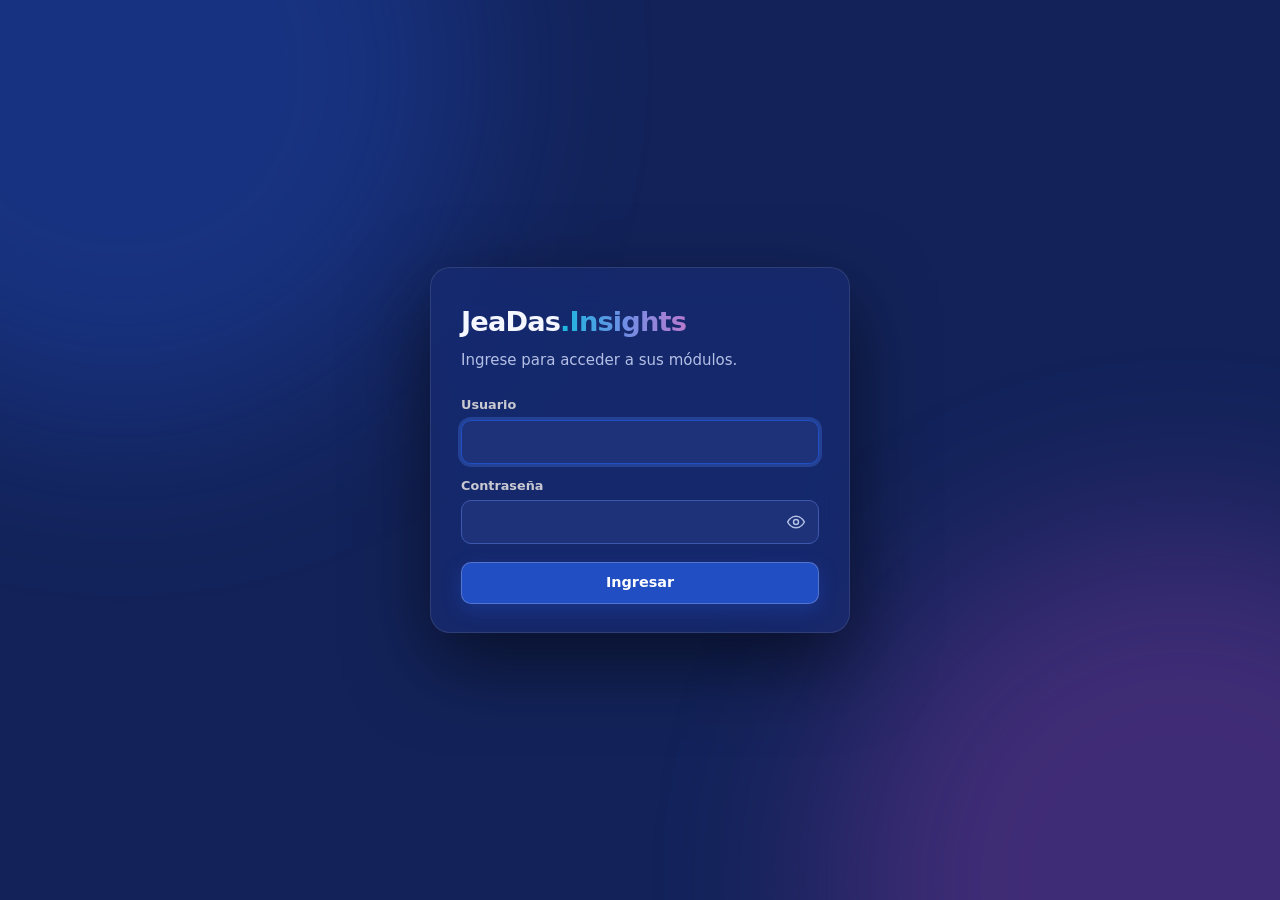
<file: index.html>
<!doctype html>
<html lang="es">

<head>

    <!-- =========================================
         JEADAS.INSIGHTS - CONFIGURACIÓN GENERAL
         ========================================= -->

    <meta charset="utf-8">

    <meta
        name="viewport"
        content="width=device-width, initial-scale=1"
    >

    <title>JeaDas.Insights</title>

    <!-- IDENTIDAD DEL NAVEGADOR -->

    <meta name="theme-color" content="#09090b">

    <meta
        name="application-name"
        content="JeaDas.Insights"
    >

    <!-- FAVICON SVG -->

    <link
        rel="icon"
        type="image/svg+xml"
        href="./favicon.svg?v=2.0.6"
    >

    <!-- ICONO ANDROID -->

    <link
        rel="icon"
        type="image/png"
        sizes="192x192"
        href="./assets/icons/icon-192.png"
    >

    <!-- APPLE / IOS -->

    <link
        rel="apple-touch-icon"
        sizes="180x180"
        href="./assets/icons/apple-touch-icon.png"
    >

    <!-- MANIFIESTO PWA -->

    <link
        rel="manifest"
        href="./manifest.webmanifest"
    >

    <!-- ESTILOS DEL ECOSISTEMA -->

    <link
        rel="stylesheet"
        href="./css/shell.css?v=2.0.0"
    >

    <!-- SPLASH RESPONSIVE -->

    <link
        rel="stylesheet"
        href="./css/splash-responsive.css?v=2.0.6"
    >

</head>

<body style="margin:0;padding:0;">

    <!-- =========================================
         SPLASH SCREEN
         ========================================= -->

    <div id="splash-screen">

        <!-- LUZ SUPERIOR -->

        <div style="
            position:absolute;
            width:clamp(180px,35vw,350px);
            height:clamp(180px,35vw,350px);
            background:#19B9DF;
            filter:blur(clamp(70px,12vw,140px));
            opacity:.12;
            top:15%;
            left:15%;
            animation:splashFloatGlow 6s ease-in-out infinite alternate;
            pointer-events:none;
        "></div>

        <!-- LUZ INFERIOR -->

        <div style="
            position:absolute;
            width:clamp(200px,40vw,400px);
            height:clamp(200px,40vw,400px);
            background:#8A3DA6;
            filter:blur(clamp(80px,14vw,160px));
            opacity:.10;
            bottom:15%;
            right:15%;
            animation:splashFloatGlow 8s ease-in-out infinite alternate-reverse;
            pointer-events:none;
        "></div>

        <!-- TARJETA CENTRAL -->

        <div id="splash-card">

            <!-- BRILLO -->

            <div style="
                position:absolute;
                top:-50%;
                left:-150%;
                width:60%;
                height:200%;
                background:linear-gradient(
                    90deg,
                    transparent,
                    rgba(25,185,223,.2),
                    rgba(138,61,166,.15),
                    transparent
                );
                transform:rotate(30deg);
                animation:splashShineHover 2.5s ease-in-out infinite;
                pointer-events:none;
            "></div>

            <!-- IDENTIDAD -->

            <div style="
                margin-bottom:5px;
                display:flex;
                flex-direction:column;
                align-items:center;
                justify-content:center;
            ">

                <!-- LOGOTIPO JDI -->

                <div class="jdi-splash-logo-container">

                    <img
                        class="jdi-splash-logo"
                        src="./favicon.svg?v=2.0.6"
                        alt="JeaDas.Insights"
                    >

                </div>

                <!-- NOMBRE DE LA PLATAFORMA -->

                <h1
                    id="splash-titulo"
                    style="
                        color:#fff;
                        font-size:3.2rem;
                        font-weight:900;
                        letter-spacing:3px;
                        margin:0;
                        padding:0;
                    "
                >
                    JeaDas<span style="
                        color:#19B9DF;
                        text-shadow:0 0 25px rgba(25,185,223,.5);
                    ">.Insights</span>
                </h1>

                <!-- MENSAJE -->

                <p
                    id="splash-mensaje"
                    style="
                        color:rgba(255,255,255,.7);
                        font-size:1.1rem;
                        margin:15px 0 0;
                        font-weight:400;
                        letter-spacing:.5px;
                    "
                >
                    Gracias por visitarnos
                </p>

            </div>

            <!-- BARRA DE PROGRESO -->

            <div id="splash-progress-bar">

                <div style="
                    position:absolute;
                    width:100%;
                    height:100%;
                    background:linear-gradient(
                        90deg,
                        #214EC2,
                        #19B9DF,
                        #8A3DA6
                    );
                    animation:splashLineLoad 2s
                    cubic-bezier(.4,0,.2,1) forwards;
                "></div>

            </div>

        </div>

    </div>

    <!-- =========================================
         CONTENEDORES DEL ECOSISTEMA
         ========================================= -->

    <div id="bar"></div>

    <div id="root"></div>

    <div
        id="toasts"
        role="status"
        aria-live="polite"
    ></div>

    <!-- =========================================
         CONTROL DE VERSIÓN Y DESPEDIDA
         ========================================= -->

    <script>

        window.JDI_V = '2.0.6';

        window.mostrarDespedida = function(
            urlRedireccion = 'index.html'
        ) {

            const screen =
                document.getElementById('splash-screen');

            const titulo =
                document.getElementById('splash-titulo');

            const mensaje =
                document.getElementById('splash-mensaje');

            const bar =
                document.getElementById('splash-progress-bar');

            if (!screen) return;

            if (titulo) {
                titulo.innerHTML = '¡Hasta pronto!';
            }

            if (mensaje) {
                mensaje.innerText =
                    'Que tengas una hermosa jornada';

                mensaje.style.color = '#19B9DF';
            }

            if (bar) {

                bar.style.width = 'min(150px, 100%)';
                bar.style.margin = '30px auto 0';

                bar.innerHTML = `
                    <div style="
                        position:absolute;
                        width:100%;
                        height:100%;
                        background:linear-gradient(
                            90deg,
                            #8A3DA6,
                            #19B9DF
                        );
                        animation:splashLineLoad 1.8s linear forwards;
                    "></div>
                `;
            }

            screen.classList.add('forzar-despedida');

            setTimeout(function() {

                window.location.href = urlRedireccion;

            }, 2200);

        };

    </script>

    <!-- =========================================
         REGISTRO PWA JEADAS.INSIGHTS
         ========================================= -->

    <script>

        if ('serviceWorker' in navigator) {

            window.addEventListener('load', function() {

                navigator.serviceWorker
                    .register('./sw.js', {
                        scope: './'
                    })

                    .then(function(registration) {

                        console.log(
                            'JeaDas.Insights PWA registrada:',
                            registration.scope
                        );

                    })

                    .catch(function(error) {

                        console.error(
                            'Error registrando PWA:',
                            error
                        );

                    });

            });

        }

    </script>

    <!-- =========================================
         SCRIPTS DE LA APLICACIÓN
         ========================================= -->

    <script src="./config.js?v=2.0.0"></script>

    <script src="./assets/jdi-theme.js?v=2.0.0"></script>

    <script src="./js/shell.js?v=2.0.0"></script>

</body>
</html>
</file>
<file: css/shell.css>
:root{
  color-scheme:dark;
  /* ── Design Tokens semánticos · modo de identidad JeaDas (paleta marino/cian/cobalto/púrpura) ── */
  /* Fondos y textos: escala propia de contraste; NO cambian al elegir otro acento */
  --color-bg:#13235A;--color-surface-1:#1A2D6E;--color-surface-2:#1D3278;--color-surface-3:#22398A;
  --color-line:#2E4796;--color-line-strong:#3D58AD;
  --color-text-main:#F4F7FF;--color-text-muted:#B4C0E6;--color-text-dim:#8D9CCB;
  --color-cyan:#19B9DF;
  /* Acento: lo recalcula assets/jdi-theme.js a partir del color elegido; valores iniciales = paleta JeaDas */
  --color-primary-accent:#214EC2;--color-on-accent:#FFFFFF;--color-primary-hover:#1E46AF;--color-primary-focus:rgba(55,96,200,.45);--color-accent-text:#6D8FE6;
  --color-secondary-accent:#8A3DA6;--color-on-secondary-accent:#FFFFFF;--color-secondary-hover:#7C3795;
  --color-ok:#22c55e;--color-warn:#f59e0b;--color-bad:#ef4444;
  /* alias que usa el resto de la hoja y los módulos */
  --bg:var(--color-bg);--s1:var(--color-surface-1);--s2:var(--color-surface-2);--s3:var(--color-surface-3);--line:var(--color-line);--line2:var(--color-line-strong);
  --ink:var(--color-text-main);--mut:var(--color-text-muted);--dim:var(--color-text-dim);
  --jdi-primary:var(--color-primary-accent);--jdi-secondary:var(--color-secondary-accent);--jdi-on-primary:var(--color-on-accent);--jdi-on-secondary:var(--color-on-secondary-accent);
  --jdi-primary-hover:var(--color-primary-hover);--jdi-primary-focus:var(--color-primary-focus);--jdi-accent-text:var(--color-accent-text);
  --cyan:var(--color-cyan);--ok:var(--color-ok);--warn:var(--color-warn);--bad:var(--color-bad);
  --r:14px;--ease:cubic-bezier(.2,.75,.25,1);
  font-family:Inter,ui-sans-serif,system-ui,-apple-system,"Segoe UI",Roboto,sans-serif;
}
*{box-sizing:border-box}
html,body{height:100%}
body{margin:0;background:var(--bg);color:var(--ink);font-size:15px;line-height:1.5;-webkit-font-smoothing:antialiased}
h1,h2,h3,p{margin:0;overflow-wrap:anywhere}
button,input,select,textarea{font:inherit;color:inherit}
[hidden]{display:none!important}
:focus-visible{outline:3px solid var(--color-primary-focus);outline-offset:2px;border-radius:6px}
.mut{color:var(--mut)}.sm{font-size:.86rem}.mono{font-variant-numeric:tabular-nums}

/* ---------- controles ---------- */
.btn{display:inline-flex;align-items:center;justify-content:center;gap:8px;min-height:42px;padding:9px 16px;border:1px solid var(--line2);border-radius:10px;background:var(--s3);cursor:pointer;font-weight:600;font-size:.9rem;transition:transform .2s var(--ease),filter .2s,border-color .2s,background .2s}
.btn:hover{border-color:var(--color-text-dim);background:var(--color-surface-3)}
.btn:active{transform:scale(.985)}
.btn.pri{border-color:rgba(255,255,255,.22);background:var(--color-primary-accent);color:var(--color-on-accent);box-shadow:0 6px 18px color-mix(in srgb,var(--color-primary-accent) 35%,transparent)}
.btn.pri:hover{background:var(--color-primary-hover);border-color:rgba(255,255,255,.34)}
.btn.pri:focus-visible{outline:3px solid var(--color-primary-focus);outline-offset:2px}
.btn.bad{color:#fca5a5;border-color:#5b2226;background:#2a1517}
.btn.xs{min-height:32px;padding:4px 10px;font-size:.8rem;border-radius:8px}
.btn[disabled]{opacity:.5;cursor:not-allowed}
label.f{display:block;font-size:.8rem;font-weight:600;color:#c9c9d1;margin-bottom:12px}
label.f>span{display:block;margin-bottom:5px}
input[type=text],input[type=password],input[type=email],input[type=date],input[type=number],input[type=url],select,textarea{width:100%;min-height:44px;padding:10px 12px;background:var(--s2);border:1px solid var(--line2);border-radius:10px;outline:none;transition:border-color .2s,box-shadow .2s}
input[type=color]{width:100%;height:44px;padding:3px;background:var(--s2);border:1px solid var(--line2);border-radius:10px}
input:focus,select:focus,textarea:focus{border-color:var(--jdi-primary);box-shadow:0 0 0 3px var(--color-primary-focus)}
input[type=date]{color-scheme:dark}
select option{background:var(--color-surface-2)}
.chk{display:flex;gap:10px;align-items:center;cursor:pointer;font-size:.9rem}
.chk input{width:18px;height:18px;accent-color:var(--jdi-primary)}
.hint{font-weight:400;color:var(--dim);font-size:.78rem;margin-top:4px;display:block}
.grid2{display:grid;grid-template-columns:repeat(2,minmax(0,1fr));gap:0 16px}
.row{display:flex;gap:10px;flex-wrap:wrap;align-items:center}
.row.between{justify-content:space-between}

/* ---------- acceso ---------- */
#login{position:fixed;inset:0;display:grid;place-items:center;padding:20px;overflow:hidden;isolation:isolate}
#login::before,#login::after{content:"";position:absolute;width:55vmax;height:55vmax;border-radius:50%;filter:blur(90px);opacity:.38;z-index:-1}
#login::before{background:var(--jdi-primary);left:-18vmax;top:-22vmax}
#login::after{background:var(--jdi-secondary);right:-20vmax;bottom:-26vmax}
.logincard{width:min(420px,100%);padding:34px 30px 28px;border-radius:20px;background:color-mix(in srgb,var(--color-surface-1) 62%,transparent);border:1px solid rgba(255,255,255,.1);backdrop-filter:blur(22px) saturate(1.3);-webkit-backdrop-filter:blur(22px) saturate(1.3);box-shadow:0 30px 80px rgba(0,0,0,.55)}
.logincard .brand{font-size:1.7rem;margin-bottom:6px}
.logincard p.sub{color:var(--mut);margin-bottom:24px}
.brand{font-weight:800;letter-spacing:-.03em}
.brand i{font-style:normal;background:linear-gradient(90deg,var(--color-cyan),var(--color-accent-text),#B87BCE);-webkit-background-clip:text;background-clip:text;color:transparent}
.err{margin:0 0 14px;padding:10px 12px;border-radius:10px;background:#2a1517;border:1px solid #5b2226;color:#fecaca;font-size:.88rem}
.aviso{padding:10px 12px;border-radius:10px;background:var(--color-surface-2);border:1px solid var(--color-line-strong);color:var(--color-text-main);font-size:.88rem}
.okmsg{margin:0 0 14px;padding:10px 12px;border-radius:10px;background:#10281a;border:1px solid #1d5a35;color:#bbf7d0;font-size:.88rem}

/* ---------- carcasa ---------- */
#app{min-height:100%;display:flex;flex-direction:column}
.top{position:sticky;top:0;z-index:30;display:flex;align-items:center;gap:14px;padding:12px clamp(14px,3vw,34px);background:color-mix(in srgb,var(--color-bg) 82%,transparent);backdrop-filter:blur(14px);border-bottom:1px solid var(--line)}
.top .brand{font-size:1.2rem;cursor:pointer;background:none;border:0;padding:0}
.top .co{display:flex;align-items:center;gap:10px;margin-left:8px;padding-left:14px;border-left:1px solid var(--line);min-width:0}
.top .co img{height:30px;max-width:90px;object-fit:contain;border-radius:6px;background:#fff;padding:2px}
.top .co b{font-weight:600;white-space:nowrap;overflow:hidden;text-overflow:ellipsis;max-width:34vw}
.top .sp{flex:1}
.userbtn{display:flex;align-items:center;gap:10px;padding:5px 12px 5px 5px;border-radius:99px;background:var(--s2);border:1px solid var(--line);cursor:pointer}
.avatar{width:32px;height:32px;border-radius:50%;display:grid;place-items:center;font-weight:700;font-size:.85rem;background:linear-gradient(135deg,var(--color-primary-accent),var(--color-secondary-accent));color:var(--color-on-accent)}
.menu{position:absolute;right:clamp(14px,3vw,34px);top:62px;min-width:230px;padding:6px;background:var(--s1);border:1px solid var(--line2);border-radius:12px;box-shadow:0 20px 50px rgba(0,0,0,.6);z-index:40}
.menu button{display:block;width:100%;text-align:left;padding:10px 12px;background:none;border:0;border-radius:8px;cursor:pointer;color:var(--ink)}
.menu button:hover{background:var(--s3)}
.menu .who{padding:8px 12px 10px;border-bottom:1px solid var(--line);margin-bottom:6px}
main#main{flex:1;width:min(1240px,100%);margin:0 auto;padding:clamp(18px,3vw,40px) clamp(14px,3vw,34px) 60px}
.foot{padding:16px;text-align:center;color:var(--dim);font-size:.8rem}

/* ---------- panel de módulos ---------- */
.hello h1{font-size:clamp(1.7rem,4vw,2.6rem);letter-spacing:-.035em;line-height:1.1}
.hello p{margin-top:8px;color:var(--mut)}
.alertbar{margin-top:18px;padding:12px 16px;border-radius:12px;border:1px solid #5a4410;background:#2a2008;color:#fde68a;font-size:.9rem}
.alertbar.bad{border-color:#5b2226;background:#2a1517;color:#fecaca}
.cards{display:grid;grid-template-columns:repeat(auto-fit,minmax(min(100%,260px),1fr));gap:20px;margin-top:30px}
.mcard{--c:var(--jdi-primary);position:relative;display:flex;flex-direction:column;justify-content:flex-end;gap:10px;min-height:220px;padding:24px;text-align:left;border-radius:20px;border:1px solid var(--line);background:linear-gradient(160deg,color-mix(in srgb,var(--c) 16%,var(--s1)),var(--s1) 62%);cursor:pointer;color:var(--ink);transition:transform .35s var(--ease),box-shadow .35s var(--ease),border-color .35s}
.mcard::before{content:"";position:absolute;inset:-1px;border-radius:inherit;padding:2px;background:conic-gradient(from 180deg,var(--c),transparent 30%,var(--jdi-secondary),transparent 70%,var(--c));-webkit-mask:linear-gradient(#000 0 0) content-box,linear-gradient(#000 0 0);-webkit-mask-composite:xor;mask-composite:exclude;opacity:0;transition:opacity .35s}
.mcard:hover,.mcard:focus-visible{transform:scale(1.045);border-color:transparent;box-shadow:0 0 0 1px color-mix(in srgb,var(--c) 70%,transparent),0 0 38px color-mix(in srgb,var(--c) 45%,transparent),0 24px 50px rgba(0,0,0,.55);z-index:2}
.mcard:hover::before,.mcard:focus-visible::before{opacity:1}
.mcard .ico{width:54px;height:54px;border-radius:15px;display:grid;place-items:center;background:color-mix(in srgb,var(--c) 22%,transparent);color:var(--c);margin-bottom:auto}
.mcard .ico svg{width:28px;height:28px}
.mcard h2{font-size:1.18rem;letter-spacing:-.02em;line-height:1.25}
.mcard h2 small{display:block;font-size:.8rem;font-weight:500;color:var(--mut);letter-spacing:0;margin-bottom:3px}
.mcard p{color:var(--mut);font-size:.88rem}
.mcard.lock{cursor:not-allowed;filter:grayscale(.85);opacity:.55}
.mcard.lock:hover{transform:none;box-shadow:none;border-color:var(--line)}
.mcard.lock::before{display:none}
.empty{margin-top:40px;padding:34px;border:1px dashed var(--line2);border-radius:18px;color:var(--mut);text-align:center}

/* ---------- módulo en iframe ---------- */
#modview{position:fixed;inset:57px 0 0 0;background:var(--bg);z-index:20}
#modview iframe{border:0;width:100%;height:100%;display:block}
#modview .loading{position:absolute;inset:0;display:grid;place-items:center;color:var(--mut)}
.top .back{min-height:36px}

/* ---------- paneles ---------- */
.tabs{display:flex;gap:6px;flex-wrap:wrap;margin:22px 0 20px;border-bottom:1px solid var(--line)}
.tabs button{padding:10px 14px;background:none;border:0;border-bottom:2px solid transparent;color:var(--mut);cursor:pointer;font-weight:600;margin-bottom:-1px}
.tabs button[aria-selected=true]{color:var(--ink);border-color:var(--color-accent-text)}
.panel{background:var(--s1);border:1px solid var(--line);border-radius:var(--r);padding:clamp(16px,2.2vw,26px);margin-bottom:18px}
.panel h3{font-size:1.02rem;margin-bottom:14px}
.kpis{display:grid;grid-template-columns:repeat(auto-fit,minmax(170px,1fr));gap:14px;margin-bottom:18px}
.kpi{padding:16px 18px;background:var(--s1);border:1px solid var(--line);border-radius:var(--r)}
.kpi b{display:block;font-size:1.7rem;letter-spacing:-.03em;line-height:1.15}
.kpi span{color:var(--mut);font-size:.85rem}
.pill{display:inline-block;padding:2px 10px;border-radius:99px;font-size:.76rem;font-weight:700;background:var(--s3);color:var(--mut)}
.pill.ok{background:#10281a;color:#86efac}.pill.warn{background:#2a2008;color:#fde68a}.pill.bad{background:#2a1517;color:#fca5a5}
.tw{overflow-x:auto;border:1px solid var(--line);border-radius:12px}
table{width:100%;border-collapse:collapse;font-size:.9rem}
th,td{padding:11px 14px;text-align:left;border-bottom:1px solid var(--line);vertical-align:middle}
th{font-size:.78rem;color:var(--mut);font-weight:600;background:var(--s2);white-space:nowrap}
tr:last-child td{border-bottom:0}
tbody tr:hover td{background:rgba(255,255,255,.02)}
.mods{display:flex;gap:6px;flex-wrap:wrap}
.logoedit{display:flex;gap:18px;align-items:center;flex-wrap:wrap;margin-bottom:18px}
.logoprev{width:96px;height:96px;border-radius:16px;border:1px dashed var(--line2);display:grid;place-items:center;background:var(--s2);overflow:hidden}
.logoprev img{max-width:100%;max-height:100%}

/* ---------- diálogos y avisos ---------- */
dialog{width:min(560px,calc(100% - 24px));max-height:calc(100% - 32px);padding:0;border:1px solid var(--line2);border-radius:18px;background:var(--s1);color:var(--ink);box-shadow:0 30px 90px rgba(0,0,0,.7)}
dialog.wide{width:min(860px,calc(100% - 24px))}
dialog::backdrop{background:rgba(0,0,0,.65);backdrop-filter:blur(4px)}
dialog .dh{display:flex;justify-content:space-between;align-items:center;padding:18px 22px;border-bottom:1px solid var(--line)}
dialog .dh h2{font-size:1.1rem}
dialog .db{padding:20px 22px;overflow:auto;max-height:calc(100vh - 220px)}
dialog .df{display:flex;justify-content:flex-end;gap:10px;padding:14px 22px;border-top:1px solid var(--line);flex-wrap:wrap}
.secret{font:600 1.15rem ui-monospace,SFMono-Regular,Menlo,monospace;padding:12px 14px;background:var(--s2);border:1px solid var(--line2);border-radius:10px;user-select:all;overflow-wrap:anywhere}
#toasts{position:fixed;right:16px;bottom:16px;display:flex;flex-direction:column;gap:8px;z-index:100;max-width:calc(100% - 32px)}
.toast{padding:12px 16px;border-radius:12px;background:var(--s3);border:1px solid var(--line2);box-shadow:0 12px 30px rgba(0,0,0,.5);animation:tin .25s var(--ease)}
.toast.ok{border-color:#1d5a35}.toast.error{border-color:#7f2a2f;background:#2a1517}
@keyframes tin{from{opacity:0;transform:translateY(8px)}to{opacity:1;transform:none}}
#bar{position:fixed;left:0;top:0;height:3px;width:100%;background:linear-gradient(90deg,var(--cyan),var(--jdi-primary),var(--jdi-secondary));transform:scaleX(0);transform-origin:left;transition:transform .4s;z-index:200}
#bar.on{transform:scaleX(.75)}

@media(max-width:700px){
  .grid2{grid-template-columns:1fr}
  .top .co b,.userbtn .nm{display:none}
  .top .co{padding-left:10px}
  .mcard{min-height:170px}
}
@media(prefers-reduced-motion:reduce){*{transition:none!important;animation:none!important}}
@media print{.top,#toasts{display:none}}

/* ---------- ojo de contraseña ---------- */
.pw{position:relative;display:block}
.pw input{padding-right:48px}
.eye{position:absolute;right:4px;top:50%;transform:translateY(-50%);width:38px;height:38px;display:grid;place-items:center;background:none;border:0;border-radius:8px;color:var(--mut);cursor:pointer}
.eye:hover{color:var(--ink);background:var(--s3)}
.eye.on{color:var(--cyan)}

/* ---------- celular: cabecera sin desbordes ---------- */
html,body{overflow-x:hidden;max-width:100%}
.top>*{min-width:0}
.modpill{margin-left:6px;max-width:34vw;overflow:hidden;text-overflow:ellipsis;white-space:nowrap}
@media(max-width:560px){
  .top{gap:8px;padding:10px 12px}
  .top .brand{font-size:1.05rem;white-space:nowrap}
  .top .co{display:none}
  .top .back{padding:6px 12px}
  .top .back .bt{display:none}
  .top .brand{flex:0 0 auto}
  .modpill{margin-left:0;font-size:.72rem;max-width:26vw;flex:0 1 auto;min-width:0}
  .menu{right:12px;max-width:calc(100vw - 24px)}
  .kpis{grid-template-columns:repeat(2,minmax(0,1fr))}
  .tabs{flex-wrap:nowrap;overflow-x:auto;scrollbar-width:none}
  .tabs button{white-space:nowrap}
  dialog .dh,dialog .db,dialog .df{padding-left:16px;padding-right:16px}
}

/* ---------- selector de color: paleta y vista previa ---------- */
.themebox{grid-column:1/-1;margin:-4px 0 14px}
.sw{display:flex;gap:8px;flex-wrap:wrap;margin-bottom:10px}
.swb{width:34px;height:34px;border-radius:50%;border:2px solid var(--line2);cursor:pointer;padding:0}
.swb:hover,.swb:focus-visible{border-color:var(--ink);transform:scale(1.08)}
.prev{display:flex;gap:12px;align-items:center;flex-wrap:wrap}

/* celular: los dispositivos táctiles no tienen hover; el toque da el mismo feedback */
.btn{-webkit-tap-highlight-color:transparent}
.btn:active{background:var(--color-surface-3);border-color:var(--color-text-dim)}
.btn.pri:active{background:var(--color-primary-hover);border-color:rgba(255,255,255,.34)}
.mcard:active{transform:scale(.985);border-color:var(--color-accent-text)}
.tabs button:active{color:var(--ink)}

.pq{display:inline-block;margin-left:8px;padding:1px 8px;border-radius:99px;font-size:.68rem;font-weight:700;letter-spacing:.04em;text-transform:uppercase;vertical-align:middle;background:color-mix(in srgb,#E0A33E 22%,transparent);color:#F2C46D;border:1px solid color-mix(in srgb,#E0A33E 55%,transparent)}
.menu .ver{padding:8px 14px 4px;border-top:1px solid var(--line,#26262c);margin-top:6px}


/* ==========================================================
   IDENTIDAD INSTITUCIONAL JEADAS.INSIGHTS
   ========================================================== */

.jdi-identity {

    display: flex;
    align-items: center;
    gap: 10px;

    min-width: 0;

}

.jdi-identity-icon {

    width: 36px;
    height: 36px;

    flex: 0 0 36px;

    object-fit: contain;

}

.jdi-identity-text {

    display: flex;
    flex-direction: column;

    min-width: 0;

    line-height: 1.2;

}

.jdi-identity-text strong {

    font-size: 1rem;
    font-weight: 800;

    white-space: nowrap;

    color: var(--color-text-main);

}

.jdi-identity-text strong span {

    color: var(--color-cyan);

}

.jdi-identity-text small {

    font-size: .68rem;

    color: var(--color-text-muted);

    white-space: nowrap;

}

@media(max-width:560px) {

    .jdi-identity-icon {

        width: 30px;
        height: 30px;

        flex-basis: 30px;

    }

    .jdi-identity-text strong {

        font-size: .88rem;

    }

    .jdi-identity-text small {

        font-size: .6rem;

    }

}

/* ==========================================================
   JEADAS.INSIGHTS - IDENTIDAD CORPORATIVA
   ========================================================== */

.jdi-header-brand {

    display: flex !important;
    align-items: center;
    gap: 10px;

    min-width: 0;

    padding: 2px 0 !important;

    text-align: left;

    flex-shrink: 0;

}

.jdi-brand-mark {

    width: 42px;
    height: 42px;

    flex: 0 0 42px;

    display: grid;
    place-items: center;

    border-radius: 11px;

    background: #11111b;

    border: 1px solid rgba(25,185,223,.35);

    color: #19B9DF;

    font-size: 15px;
    font-weight: 900;
    letter-spacing: 1px;

    box-shadow: 0 0 16px rgba(25,185,223,.12);

}

.jdi-brand-text {

    display: flex;
    flex-direction: column;

    min-width: 0;

    line-height: 1.2;

}

.jdi-brand-name {

    font-size: 1.05rem;

    font-weight: 850;

    letter-spacing: -.035em;

    color: var(--color-text-main);

    white-space: nowrap;

}

.jdi-brand-name i {

    font-style: normal;

    color: var(--color-cyan);

}

.jdi-brand-text small {

    margin-top: 3px;

    font-size: .63rem;

    font-weight: 500;

    color: var(--color-text-muted);

    white-space: nowrap;

}

/* Tablet */

@media(max-width:800px) {

    .jdi-brand-mark {

        width: 37px;
        height: 37px;
        flex-basis: 37px;

    }

    .jdi-brand-name {

        font-size: .94rem;

    }

}

/* Celulares */

@media(max-width:560px) {

    .jdi-header-brand {

        gap: 7px;

    }

    .jdi-brand-mark {

        width: 32px;
        height: 32px;
        flex-basis: 32px;

        font-size: 12px;

    }

    .jdi-brand-name {

        font-size: .82rem;

    }

    .jdi-brand-text small {

        font-size: .54rem;

    }

}

/* Accesibilidad */

@media(prefers-reduced-motion:reduce) {

    .jdi-header-brand,
    .jdi-brand-mark {

        transition: none !important;

    }

}
</file>
<file: css/splash-responsive.css>
/* ==========================================================
   JEADAS.INSIGHTS
   SPLASH SCREEN RESPONSIVE
   Version: 2.0.6
   Compatible: Mobile / Tablet / Desktop / TV / 4K
   ========================================================== */


/* ==========================================================
   01. ANIMACIONES
   ========================================================== */

@keyframes splashCardEntrance {

    0% {
        transform: translateY(25px) scale(.97);
        opacity: 0;
    }

    100% {
        transform: translateY(0) scale(1);
        opacity: 1;
    }

}

@keyframes splashShineHover {

    0% {
        left: -150%;
        top: -50%;
    }

    50%, 100% {
        left: 150%;
        top: 50%;
    }

}

@keyframes splashLineLoad {

    0% {
        left: -100%;
    }

    100% {
        left: 0;
    }

}

@keyframes splashFloatGlow {

    0% {
        transform: translate(0, 0) scale(1);
    }

    100% {
        transform: translate(30px, 20px) scale(1.1);
    }

}

@keyframes autoOcultarSplash {

    0%, 90% {
        opacity: 1;
        visibility: visible;
    }

    100% {
        opacity: 0;
        visibility: hidden;
        pointer-events: none;
    }

}


/* ==========================================================
   02. PANTALLA PRINCIPAL
   ========================================================== */

#splash-screen {

    position: fixed;
    inset: 0;

    width: 100%;
    height: 100vh;
    height: 100dvh;

    box-sizing: border-box;

    padding: clamp(14px, 4vw, 60px);

    display: flex;
    justify-content: center;
    align-items: center;

    overflow: hidden;

    background:
        radial-gradient(
            circle at center,
            #1C337E 0%,
            #13235A 100%
        );

    z-index: 999999;

    font-family:
        -apple-system,
        BlinkMacSystemFont,
        'Segoe UI',
        Roboto,
        sans-serif;

    animation:
        autoOcultarSplash
        5s ease forwards;

}


/* ==========================================================
   03. TARJETA CENTRAL
   ========================================================== */

#splash-card {

    position: relative;

    width: min(100%, 760px);
    max-width: 760px;

    min-width: 0;

    max-height: calc(100% - 20px);

    box-sizing: border-box;

    padding:
        clamp(22px, 5vw, 55px)
        clamp(18px, 5vw, 60px);

    border-radius: clamp(16px, 3vw, 26px);

    background: rgba(255,255,255,.03);

    border: 1px solid rgba(255,255,255,.08);

    backdrop-filter: blur(16px);
    -webkit-backdrop-filter: blur(16px);

    box-shadow:
        0 30px 60px rgba(0,0,0,.4),
        inset 0 1px 0 rgba(255,255,255,.05);

    text-align: center;

    overflow: hidden;

    animation:
        splashCardEntrance
        1s cubic-bezier(.25,1,.5,1)
        forwards;

}


/* ==========================================================
   04. BRILLO DE LA TARJETA
   ========================================================== */

#splash-card > div:first-child {

    pointer-events: none;

}


/* ==========================================================
   05. IDENTIDAD VISUAL
   ========================================================== */

#splash-titulo {

    display: block;

    width: 100%;

    color: #fff;

    font-size:
        clamp(1.05rem, 6.2vw, 3.8rem);

    font-weight: 900;

    letter-spacing:
        clamp(0px, .25vw, 3px);

    line-height: 1.2;

    margin: 0;
    padding: 0;

    white-space: nowrap;

    overflow: visible;

}

#splash-titulo span {

    color: #19B9DF;

    text-shadow:
        0 0 25px rgba(25,185,223,.5);

}


/* ==========================================================
   06. MENSAJE DE BIENVENIDA
   ========================================================== */

#splash-mensaje {

    color: rgba(255,255,255,.7);

    font-size:
        clamp(.82rem, 2.5vw, 1.2rem);

    line-height: 1.5;

    margin:
        clamp(10px, 2vw, 18px) 0 0;

    font-weight: 400;

    letter-spacing: .5px;

}



/* ==========================================================
   07. LOGOTIPO JDI - PRESENTACIÓN INTEGRADA
   ========================================================== */

.jdi-splash-logo-container {

    position: relative;

    width: 112px;
    height: 112px;

    display: flex;

    align-items: center;
    justify-content: center;

    box-sizing: border-box;

    padding: 0;
    margin: 0 auto 16px;

    /* El SVG ya contiene su propio fondo */

    background: transparent;

    border: none;
    border-radius: 0;

    box-shadow: none;

    overflow: visible;

    flex-shrink: 0;

}

/* LOGOTIPO SVG */

.jdi-splash-logo {

    display: block;

    width: 100% !important;
    height: 100% !important;

    max-width: none !important;
    max-height: none !important;

    padding: 0;
    margin: 0;

    object-fit: contain;
    object-position: center;

    filter:
        drop-shadow(0 5px 12px rgba(25,185,223,.22));

}

/* TABLETS */

@media (min-width: 481px) and (max-width: 1024px) {

    .jdi-splash-logo-container {
        width: 116px;
        height: 116px;
    }

}

/* COMPUTADORES */

@media (min-width: 1025px) {

    .jdi-splash-logo-container {
        width: 124px;
        height: 124px;
    }

}

/* 4K */

@media (min-width: 1920px) {

    .jdi-splash-logo-container {
        width: 140px;
        height: 140px;
    }

}

/* MÓVILES */

@media (max-width: 480px) {

    .jdi-splash-logo-container {
        width: 104px;
        height: 104px;
    }

}

/* MÓVILES PEQUEÑOS */

@media (max-width: 360px) {

    .jdi-splash-logo-container {
        width: 96px;
        height: 96px;
    }

}

/* PANTALLAS BAJAS */

@media (max-height: 500px) {

    .jdi-splash-logo-container {
        width: 76px;
        height: 76px;
        margin-bottom: 8px;
    }

}
/* ==========================================================
   08. BARRA DE PROGRESO
   ========================================================== */

#splash-progress-bar {

    position: relative;

    width: min(100%, 420px);

    height: 3px;

    background: rgba(255,255,255,.06);

    border-radius: 3px;

    margin:
        clamp(20px, 4vw, 35px) auto 0;

    overflow: hidden;

}

#splash-progress-bar > div {

    position: absolute;

    top: 0;
    left: -100%;

    width: 100%;
    height: 100%;

    animation-duration: 4s !important;

}


/* ==========================================================
   09. LUCES DECORATIVAS
   ========================================================== */

#splash-screen > div:not(#splash-card) {
    max-width: 100%;
    pointer-events: none;
}

/* ==========================================================
   10. MÓVILES PEQUEÑOS
   ========================================================== */

@media (max-width: 480px) {

    #splash-screen {
        padding: 16px;
    }

    #splash-card {

        width: 100%;

        padding: 28px 14px;

    }

    #splash-titulo {

        font-size:
            clamp(1.05rem, 6.2vw, 2rem);

        letter-spacing: 0;

    }

    .jdi-splash-logo-container {

        width: 104px;
        height: 104px;

        padding: 2px;

        border-radius: 23px;

        margin-bottom: 14px;

    }

}


/* ==========================================================
   11. PANTALLAS MUY ESTRECHAS
   ========================================================== */

@media (max-width: 360px) {

    #splash-card {
        padding: 24px 10px;
    }

    #splash-titulo {

        font-size: 1.05rem;

        letter-spacing: 0;

    }

    .jdi-splash-logo-container {

        width: 96px;
        height: 96px;

    }

}


/* ==========================================================
   12. TABLETS
   ========================================================== */

@media (min-width: 481px) and (max-width: 1024px) {

    #splash-card {
        width: 85%;
    }

    .jdi-splash-logo-container {

        width: 116px;
        height: 116px;

    }

}


/* ==========================================================
   13. COMPUTADORES
   ========================================================== */

@media (min-width: 1025px) {

    #splash-card {
        width: min(75%, 760px);
    }

    .jdi-splash-logo-container {

        width: 124px;
        height: 124px;

    }

}


/* ==========================================================
   14. TELEVISORES Y PANTALLAS 4K
   ========================================================== */

@media (min-width: 1920px) {

    #splash-card {
        width: min(65%, 1000px);
    }

    #splash-titulo {

        font-size:
            clamp(3.5rem, 4vw, 5rem);

    }

    #splash-mensaje {

        font-size:
            clamp(1.3rem, 1.5vw, 1.8rem);

    }

    .jdi-splash-logo-container {

        width: 140px;
        height: 140px;

        border-radius: 30px;

    }

}


/* ==========================================================
   15. PANTALLAS CON POCA ALTURA
   ========================================================== */

@media (max-height: 500px) {

    #splash-screen {
        padding: 10px;
    }

    #splash-card {
        padding: 12px 20px;
    }

    .jdi-splash-logo-container {

        width: 76px;
        height: 76px;

        border-radius: 18px;

        margin-bottom: 8px;

    }

    #splash-mensaje {
        margin-top: 8px;
    }

    #splash-progress-bar {
        margin-top: 12px;
    }

    #splash-titulo {
        font-size: clamp(1.1rem, 4vw, 2rem);
    }

}


/* ==========================================================
   16. ACCESIBILIDAD
   ========================================================== */

@media (prefers-reduced-motion: reduce) {

    #splash-screen:not(.forzar-despedida) {

        animation: none;

        opacity: 1;

        visibility: visible;

    }

    #splash-card {
        animation: none;
    }

    #splash-card > div:first-child {
        animation: none;
    }

    #splash-progress-bar > div {
        animation: none;
        left: 0;
    }

}
</file>
<file: modulos/vacaciones/estilos.css>
/* ===== Sistema de Vacaciones · estilos ===== */
:root {
  color-scheme: light;
  --bg: #f2f5f4;
  --surface: #ffffff;
  --surface-2: #f7f9f8;
  --ink: #12201e;
  --ink-2: #435451;
  --ink-3: #6a7b78;
  --line: #dce4e2;
  --line-2: #c6d2cf;
  --brand: #0d5c63;
  --brand-2: #0a474d;
  --brand-soft: #dcefed;
  --on-brand: #ffffff;
  --nav: #0a363c;
  --nav-2: #124950;
  --nav-ink: #cfe3e1;
  --today: #b87a00;
  --ok: #0ca30c;
  --warn: #e39d00;
  --crit: #d03b3b;
  --ok-bg: #e3f4e3;
  --warn-bg: #fdf0cf;
  --crit-bg: #fbe3e3;
  --info-bg: #e2edf9;
  --weekend: #eef2f1;
  --holiday: #fbeed9;
  --shadow: 0 1px 2px rgba(10, 54, 60, .06), 0 6px 20px rgba(10, 54, 60, .06);
  --g1: #2a78d6; --g2: #eb6834; --g3: #1baf7a; --g4: #eda100;
  --g5: #e87ba4; --g6: #008300; --g7: #6250d6; --g8: #e34948; --g0: #8a9794;
 --f-display: 'Avenir Next', 'Segoe UI Variable Display', 'Segoe UI', system-ui, sans-serif;
  --f-body: 'Segoe UI Variable Text', 'Segoe UI', system-ui, -apple-system, sans-serif;
  --r: 10px;
  --r-sm: 6px;
}
@media (prefers-color-scheme: dark) {
  :root:where(:not([data-theme="light"])) {
    color-scheme: dark;
    --bg: #0e1514; --surface: #162120; --surface-2: #1b2827; --ink: #e6efed; --ink-2: #b4c3c0; --ink-3: #8a9b98;
    --line: #2a3835; --line-2: #3a4a47; --brand: #4fb3ab; --brand-2: #6cc6bf; --brand-soft: #1b3a3a; --on-brand: #06201f;
    --nav: #0a1918; --nav-2: #152a29; --nav-ink: #b7cfcc; --today: #f0b429;
    --ok-bg: #173a1c; --warn-bg: #3f3210; --crit-bg: #402021; --info-bg: #1b2f46;
    --weekend: #131d1c; --holiday: #3a3013; --shadow: 0 1px 2px rgba(0,0,0,.4), 0 6px 20px rgba(0,0,0,.3);
    --g1: #3987e5; --g2: #d95926; --g3: #199e70; --g4: #c98500; --g5: #d55181; --g6: #2f9a2f; --g7: #9085e9; --g8: #e66767; --g0: #7d8c89;
  }
}
:root[data-theme="dark"] {
  color-scheme: dark;
  --bg: #13235A; --surface: #1A2D6E; --surface-2: #1D3278; --ink: #F4F7FF; --ink-2: #B4C0E6; --ink-3: #8D9CCB;
  --line: #2E4796; --line-2: #3D58AD; --brand: var(--jdi-primary, #214EC2); --brand-2: var(--jdi-primary-hover, #1E46AF); --brand-soft: color-mix(in srgb, var(--jdi-primary, #214EC2) 22%, #1A2D6E); --on-brand: var(--jdi-on-primary, #ffffff);
  --nav: #101E50; --nav-2: #1E3580; --nav-ink: #C3CDEE; --today: #f0b429;
  --ok-bg: #173a1c; --warn-bg: #3f3210; --crit-bg: #402021; --info-bg: #1b2f46;
  --weekend: #172867; --holiday: #3a3013; --shadow: 0 1px 2px rgba(0,0,0,.4), 0 6px 20px rgba(0,0,0,.3);
  --g1: #3987e5; --g2: #d95926; --g3: #199e70; --g4: #c98500; --g5: #d55181; --g6: #2f9a2f; --g7: #9085e9; --g8: #e66767; --g0: #7d8c89;
}

* { box-sizing: border-box; }
html { -webkit-text-size-adjust: 100%; }
body {
  margin: 0; background: var(--bg); color: var(--ink);
  font: 15px/1.5 var(--f-body); -webkit-font-smoothing: antialiased;
}
h1, h2, h3, h4 { font-family: var(--f-display); font-weight: 650; letter-spacing: -.01em; margin: 0; line-height: 1.2; }
h1 { font-size: 1.75rem; }
h2 { font-size: 1.25rem; }
h3 { font-size: 1.05rem; }
p { margin: 0 0 .6em; }
a { color: var(--brand); }
button, input, select, textarea { font: inherit; color: inherit; }
:focus-visible { outline: 3px solid color-mix(in srgb, var(--brand) 55%, transparent); outline-offset: 2px; border-radius: 4px; }
[hidden] { display: none !important; }
.muted { color: var(--ink-3); }
.small { font-size: .85rem; }
.num { font-variant-numeric: tabular-nums; }
.sr { position: absolute; width: 1px; height: 1px; overflow: hidden; clip: rect(0 0 0 0); white-space: nowrap; }

/* ----- estructura ----- */
.app { display: grid; grid-template-columns: 240px minmax(0, 1fr); min-height: 100vh; }
.nav {
  background: var(--nav); color: var(--nav-ink); padding: 20px 14px; position: sticky; top: 0; height: 100vh;
  display: flex; flex-direction: column; gap: 6px; overflow-y: auto;
}
.marca { display: flex; gap: 10px; align-items: center; padding: 4px 8px 18px; color: #fff; }
.marca svg { flex: none; }
.marca b { font-family: var(--f-display); font-size: 1.05rem; line-height: 1.15; display: block; }
.marca span { font-size: .78rem; opacity: .7; display: block; }
.nav a.item {
  display: flex; align-items: center; gap: 11px; padding: 9px 12px; border-radius: 8px; color: var(--nav-ink);
  text-decoration: none; font-weight: 500; cursor: pointer;
}
.nav a.item:hover { background: var(--nav-2); }
.nav a.item[aria-current="page"] { background: var(--nav-2); color: #fff; box-shadow: inset 3px 0 0 #f2b84b; }
.nav a.item svg { width: 18px; height: 18px; flex: none; opacity: .9; }
.nav .grupo { font-size: .74rem; letter-spacing: .04em; opacity: .55; padding: 14px 12px 4px; }
.nav .espacio { flex: 1; }
.nav .usuario { padding: 10px 8px 0; border-top: 1px solid rgba(255,255,255,.12); font-size: .88rem; }
.nav .usuario b { color: #fff; display: block; }
.nav .usuario button {
  background: none; border: 0; color: var(--nav-ink); padding: 6px 0; cursor: pointer; text-decoration: underline; text-underline-offset: 3px; margin-right: 12px;
}
.main { padding: 26px clamp(16px, 3vw, 40px) 60px; min-width: 0; }
.topbar { display: none; }
.cabecera { display: flex; flex-wrap: wrap; gap: 12px 20px; align-items: flex-end; justify-content: space-between; margin-bottom: 20px; }
.cabecera .sub { color: var(--ink-3); margin-top: 4px; }
.acciones { display: flex; flex-wrap: wrap; gap: 8px; align-items: center; }

/* ----- controles ----- */
.btn {
  display: inline-flex; align-items: center; justify-content: center; gap: 7px; min-height: 38px; padding: 0 15px;
  border-radius: var(--r-sm); border: 1px solid var(--line-2); background: var(--surface); color: var(--ink);
  font-weight: 560; cursor: pointer; text-decoration: none; white-space: nowrap;
}
.btn:hover { border-color: var(--brand); }
.btn:disabled { opacity: .5; cursor: not-allowed; }
.btn svg { width: 16px; height: 16px; }
.btn-primary { background: var(--brand); border-color: var(--brand); color: var(--on-brand); }
.btn-primary:hover { background: var(--brand-2); border-color: var(--brand-2); }
.btn-danger { color: var(--crit); border-color: color-mix(in srgb, var(--crit) 45%, var(--line-2)); }
.btn-danger:hover { background: var(--crit-bg); border-color: var(--crit); }
.btn-sm { min-height: 30px; padding: 0 10px; font-size: .86rem; }
.btn-ghost { border-color: transparent; background: transparent; }
.btn-ghost:hover { background: var(--brand-soft); border-color: transparent; }
.btn-icon { width: 38px; padding: 0; }
.btn-icon.btn-sm { width: 30px; }
label.campo { display: grid; gap: 5px; font-size: .86rem; font-weight: 560; color: var(--ink-2); }
label.campo > span.ayuda { font-weight: 400; color: var(--ink-3); font-size: .8rem; }
input[type=text], input[type=search], input[type=email], input[type=tel], input[type=date], input[type=number], input[type=password], select, textarea {
  width: 100%; min-height: 38px; padding: 7px 10px; border: 1px solid var(--line-2); border-radius: var(--r-sm); background: var(--surface); font-weight: 400;
}
textarea { min-height: 76px; resize: vertical; }
input:focus, select:focus, textarea:focus { border-color: var(--brand); }
.chk { display: flex; gap: 8px; align-items: center; font-weight: 500; color: var(--ink); font-size: .93rem; cursor: pointer; }
.chk input { width: 17px; height: 17px; accent-color: var(--brand); }
.filtros { display: flex; flex-wrap: wrap; gap: 10px 14px; align-items: end; margin-bottom: 16px; }
.filtros label.campo { min-width: 150px; }
.segmentos { display: inline-flex; border: 1px solid var(--line-2); border-radius: var(--r-sm); overflow: hidden; background: var(--surface); }
.segmentos button { border: 0; background: transparent; padding: 0 13px; min-height: 36px; cursor: pointer; font-weight: 560; color: var(--ink-2); }
.segmentos button + button { border-left: 1px solid var(--line-2); }
.segmentos button[aria-pressed="true"] { background: var(--brand); color: var(--on-brand); }
.tabs { display: flex; gap: 2px; border-bottom: 1px solid var(--line-2); margin-bottom: 18px; overflow-x: auto; }
.tabs button { border: 0; background: none; padding: 10px 14px; cursor: pointer; font-weight: 600; color: var(--ink-3); border-bottom: 3px solid transparent; margin-bottom: -1px; white-space: nowrap; }
.tabs button[aria-selected="true"] { color: var(--brand); border-bottom-color: var(--brand); }

/* ----- superficies ----- */
.panel { background: var(--surface); border: 1px solid var(--line); border-radius: var(--r); padding: 18px 20px; box-shadow: var(--shadow); }
.panel > h2, .panel > h3 { margin-bottom: 12px; }
.rejilla { display: grid; gap: 16px; }
.rej-2 { grid-template-columns: repeat(2, minmax(0, 1fr)); }
.rej-3 { grid-template-columns: repeat(3, minmax(0, 1fr)); }
.rej-auto { grid-template-columns: repeat(auto-fill, minmax(260px, 1fr)); }
.formulario { display: grid; grid-template-columns: repeat(2, minmax(0, 1fr)); gap: 14px 16px; }
.formulario .ancho { grid-column: 1 / -1; }
.vacio { padding: 36px 16px; text-align: center; color: var(--ink-3); }
.vacio b { display: block; color: var(--ink-2); margin-bottom: 4px; font-family: var(--f-display); font-size: 1.05rem; }

.tabla-wrap { overflow-x: auto; border: 1px solid var(--line); border-radius: var(--r); background: var(--surface); }
table.tabla { width: 100%; border-collapse: collapse; font-size: .92rem; }
.tabla th { text-align: left; font-weight: 600; color: var(--ink-3); font-size: .8rem; padding: 10px 12px; border-bottom: 1px solid var(--line-2); background: var(--surface-2); white-space: nowrap; }
.tabla td { padding: 10px 12px; border-bottom: 1px solid var(--line); vertical-align: middle; }
.tabla tr:last-child td { border-bottom: 0; }
.tabla tr:hover td { background: var(--surface-2); }
.tabla td.der, .tabla th.der { text-align: right; }
.tabla .acc { text-align: right; white-space: nowrap; }

.persona { display: flex; gap: 10px; align-items: center; min-width: 0; }
.persona b { display: block; font-weight: 600; }
.persona small { color: var(--ink-3); display: block; line-height: 1.25; }
.avatar { width: 34px; height: 34px; border-radius: 50%; flex: none; display: grid; place-items: center; font-size: .78rem; font-weight: 700; color: #fff; overflow: hidden; background: var(--g0); }
.avatar img { width: 100%; height: 100%; object-fit: cover; display: block; }
.avatar.g { width: 88px; height: 88px; font-size: 1.5rem; border-radius: 14px; }

.badge { display: inline-flex; align-items: center; gap: 5px; padding: 2px 9px 2px 7px; border-radius: 99px; font-size: .78rem; font-weight: 600; background: var(--surface-2); border: 1px solid var(--line); white-space: nowrap; }
.badge svg { width: 13px; height: 13px; flex: none; }
.badge.aprobada { background: var(--ok-bg); border-color: transparent; }
.badge.aprobada svg { color: var(--ok); }
.badge.pendiente { background: var(--warn-bg); border-color: transparent; }
.badge.pendiente svg { color: var(--warn); }
.badge.rechazada { background: var(--crit-bg); border-color: transparent; }
.badge.rechazada svg { color: var(--crit); }
.badge.anulada { color: var(--ink-3); }
.badge.info { background: var(--info-bg); border-color: transparent; }
.chip { display: inline-flex; align-items: center; gap: 6px; padding: 2px 10px; border-radius: 99px; font-size: .8rem; background: var(--brand-soft); color: var(--brand-2); font-weight: 560; }
.punto { width: 10px; height: 10px; border-radius: 3px; display: inline-block; flex: none; }

.aviso { padding: 10px 13px; border-radius: var(--r-sm); border-left: 4px solid var(--line-2); background: var(--surface-2); font-size: .92rem; display: flex; gap: 9px; }
.aviso svg { width: 17px; height: 17px; flex: none; margin-top: 2px; }
.aviso.error { border-color: var(--crit); background: var(--crit-bg); }
.aviso.error svg { color: var(--crit); }
.aviso.warn { border-color: var(--warn); background: var(--warn-bg); }
.aviso.warn svg { color: var(--warn); }
.aviso.ok { border-color: var(--ok); background: var(--ok-bg); }
.aviso.ok svg { color: var(--ok); }
.aviso.info { border-color: #3987e5; background: var(--info-bg); }
.avisos { display: grid; gap: 8px; }

/* ----- inicio ----- */
.saldo-hero { display: grid; grid-template-columns: auto 1fr; gap: 6px 28px; align-items: center; }
.saldo-hero .cifra { font-family: var(--f-display); font-size: 4.2rem; line-height: .95; font-weight: 700; color: var(--brand); letter-spacing: -.03em; }
.saldo-hero .cifra small { font-size: 1.1rem; font-weight: 600; color: var(--ink-3); margin-left: 6px; letter-spacing: 0; }
.desglose { display: grid; grid-template-columns: repeat(auto-fit, minmax(110px, 1fr)); gap: 10px 18px; }
.desglose div b { display: block; font-family: var(--f-display); font-size: 1.4rem; line-height: 1.1; }
.desglose div span { font-size: .8rem; color: var(--ink-3); }
.lista-simple { list-style: none; margin: 0; padding: 0; display: grid; }
.lista-simple li { display: flex; gap: 12px; align-items: center; justify-content: space-between; padding: 10px 0; border-bottom: 1px solid var(--line); }
.lista-simple li:last-child { border-bottom: 0; }
.barra-gestion { height: 8px; border-radius: 4px; background: var(--line); overflow: hidden; min-width: 80px; display: flex; }
.barra-gestion i { display: block; height: 100%; }

/* ----- calendario anual ----- */
.anual { display: grid; gap: 18px 22px; grid-template-columns: repeat(var(--cols, 3), minmax(0, 1fr)); }
.mes-mini { background: var(--surface); border: 1px solid var(--line); border-radius: var(--r); padding: 12px 12px 10px; }
.mes-mini h3 { font-size: 1rem; margin-bottom: 8px; display: flex; justify-content: space-between; align-items: baseline; }
.mes-mini h3 a { color: inherit; text-decoration: none; cursor: pointer; }
.mes-mini h3 a:hover { color: var(--brand); text-decoration: underline; }
.mes-mini h3 small { font-family: var(--f-body); font-weight: 500; color: var(--ink-3); font-size: .78rem; }
.sem-cab, .sem-dias { display: grid; grid-template-columns: repeat(7, 1fr); gap: 3px; }
.sem-cab span { text-align: center; font-size: .7rem; color: var(--ink-3); font-weight: 600; padding-bottom: 3px; }
.dia-mini {
  position: relative; aspect-ratio: 1.15 / 1; min-height: 30px; border-radius: 5px; background: var(--surface-2); font-size: .75rem; padding: 2px 4px;
  display: flex; flex-direction: column; justify-content: space-between; border: 1px solid transparent; cursor: default; overflow: hidden;
}
.dia-mini.vacio { background: transparent; }
.dia-mini.fin { background: var(--weekend); color: var(--ink-3); }
.dia-mini.fer { background: var(--holiday); }
.dia-mini.fer::after { content: ''; position: absolute; top: 3px; right: 3px; width: 5px; height: 5px; border-radius: 50%; background: var(--warn); }
.dia-mini.hoy { border-color: var(--today); box-shadow: inset 0 0 0 1px var(--today); font-weight: 700; }
.dia-mini.con { cursor: pointer; }
.dia-mini.con:hover { border-color: var(--ink-2); }
.dia-mini .n { line-height: 1; }
.dia-mini .tira { display: flex; gap: 1px; height: 7px; align-items: stretch; }
.dia-mini .tira i { flex: 1 1 0; border-radius: 1.5px; min-width: 2px; }
.dia-mini .tira .mas { flex: 0 0 auto; font-style: normal; font-size: .6rem; line-height: 7px; padding: 0 1px; color: var(--ink-2); font-weight: 700; }
.pend { background-image: repeating-linear-gradient(135deg, rgba(255,255,255,.7) 0 2px, transparent 2px 4px) !important; }
.leyenda { display: flex; flex-wrap: wrap; gap: 8px 16px; align-items: center; margin: 14px 0 0; font-size: .86rem; color: var(--ink-2); }
.leyenda span { display: inline-flex; align-items: center; gap: 6px; }
.muestra-pend { width: 22px; height: 10px; border-radius: 2px; background: var(--ink-3); }

/* ----- calendario mensual ----- */
.mensual { border: 1px solid var(--line); border-radius: var(--r); overflow: hidden; background: var(--surface); }
.mes-cab { display: grid; grid-template-columns: repeat(7, minmax(0, 1fr)); background: var(--surface-2); border-bottom: 1px solid var(--line-2); }
.mes-cab span { padding: 8px 10px; font-weight: 600; font-size: .8rem; color: var(--ink-3); }
.mes-grid { display: grid; grid-template-columns: repeat(7, minmax(0, 1fr)); }
.dia {
  min-height: 112px; padding: 6px 6px 8px; border-right: 1px solid var(--line); border-bottom: 1px solid var(--line); min-width: 0;
  display: flex; flex-direction: column; gap: 4px;
}
.dia:nth-child(7n) { border-right: 0; }
.dia.fuera { background: var(--surface-2); opacity: .45; }
.dia.fin { background: var(--weekend); }
.dia.fer { background: var(--holiday); }
.dia-cab { display: flex; justify-content: space-between; align-items: baseline; gap: 6px; }
.dia-num { font-family: var(--f-display); font-weight: 650; font-size: .95rem; width: 26px; height: 26px; display: grid; place-items: center; border-radius: 50%; }
.dia.hoy .dia-num { background: var(--today); color: #fff; }
.dia-fer { font-size: .72rem; color: var(--ink-2); line-height: 1.2; text-align: right; }
.dia-cuenta { font-size: .72rem; color: var(--ink-3); }
.dia-mob { display: none; }
.nombres { display: grid; gap: 3px; }
.nom {
  display: flex; gap: 5px; align-items: center; padding: 2px 6px 2px 5px; border-radius: 4px; font-size: .78rem; line-height: 1.25;
  background: color-mix(in srgb, var(--c, var(--g0)) 16%, var(--surface)); border-left: 4px solid var(--c, var(--g0)); min-width: 0; cursor: default;
}
.nom span { overflow: hidden; text-overflow: ellipsis; white-space: nowrap; }
.nom.pend { background-image: repeating-linear-gradient(135deg, color-mix(in srgb, var(--c, var(--g0)) 28%, transparent) 0 3px, transparent 3px 7px) !important; background-color: var(--surface); border-left-style: dashed; }
.resumen-mes { display: flex; flex-wrap: wrap; gap: 8px 24px; margin-bottom: 12px; color: var(--ink-2); font-size: .92rem; }
.resumen-mes b { font-family: var(--f-display); font-size: 1.1rem; color: var(--ink); }

/* ----- personal ----- */
.tarjeta-persona { display: grid; grid-template-columns: auto 1fr; gap: 14px; padding: 14px; border: 1px solid var(--line); border-radius: var(--r); background: var(--surface); cursor: pointer; text-align: left; width: 100%; box-shadow: var(--shadow); }
.tarjeta-persona:hover { border-color: var(--brand); }
.tarjeta-persona h3 { font-size: 1.02rem; }
.tarjeta-persona .meta { display: grid; gap: 2px; font-size: .86rem; color: var(--ink-2); margin-top: 4px; }
.tarjeta-persona.inactiva { opacity: .55; }
.foto-edit { display: flex; gap: 14px; align-items: center; }

/* ----- gráficos ----- */
.kpis { display: grid; grid-template-columns: repeat(auto-fit, minmax(170px, 1fr)); gap: 12px; margin-bottom: 18px; }
.kpi { background: var(--surface); border: 1px solid var(--line); border-radius: var(--r); padding: 14px 16px; }
.kpi b { display: block; font-family: var(--f-display); font-size: 2rem; line-height: 1.05; letter-spacing: -.02em; }
.kpi span { color: var(--ink-3); font-size: .84rem; }
.grafico { position: relative; }
.grafico h3 { margin-bottom: 2px; }
.grafico .desc { color: var(--ink-3); font-size: .85rem; margin-bottom: 10px; }
.grafico .barra { display: flex; justify-content: space-between; align-items: start; gap: 10px; }
.grafico .vista-grafico svg { display: block; width: 100%; height: auto; overflow: visible; }
.grafico .vista-grafico svg text { font-family: var(--f-body); fill: var(--ink-3); font-size: 11px; }
.grafico .vista-grafico svg .eje { stroke: var(--line-2); }
.grafico .vista-grafico svg .rej { stroke: var(--line); stroke-dasharray: none; }
.grafico .vista-grafico svg .sup { stroke: var(--surface); stroke-width: 2; }
.grafico .tabla-vista { margin-top: 10px; }
.heat { border-collapse: separate; border-spacing: 3px; width: 100%; font-size: .82rem; }
.heat th { font-weight: 600; color: var(--ink-3); text-align: center; padding: 2px; }
.heat th.fila { text-align: left; color: var(--ink-2); white-space: nowrap; padding-right: 8px; }
.heat td { text-align: center; padding: 8px 2px; border-radius: 4px; font-variant-numeric: tabular-nums; min-width: 34px; }

/* ----- varios ----- */
.tip {
  position: fixed; z-index: 90; pointer-events: none; max-width: 300px; background: var(--ink); color: var(--bg); padding: 9px 12px; border-radius: 8px;
  font-size: .82rem; line-height: 1.35; box-shadow: 0 8px 24px rgba(0,0,0,.25);
}
.tip b { display: block; margin-bottom: 3px; }
.tip .g { margin-top: 5px; }
.tip .g i { width: 8px; height: 8px; border-radius: 2px; display: inline-block; margin-right: 5px; }
dialog { border: 0; border-radius: 14px; padding: 0; width: min(680px, calc(100vw - 24px)); max-height: calc(100vh - 32px); background: var(--surface); color: var(--ink); box-shadow: 0 20px 60px rgba(0,0,0,.35); }
dialog.ancho { width: min(860px, calc(100vw - 24px)); }
dialog::backdrop { background: rgba(8, 24, 26, .55); }
.dlg { display: flex; flex-direction: column; max-height: calc(100vh - 32px); }
.dlg header { padding: 18px 22px 12px; display: flex; justify-content: space-between; gap: 12px; align-items: start; }
.dlg .cuerpo { padding: 4px 22px 18px; overflow-y: auto; }
.dlg footer { padding: 14px 22px; border-top: 1px solid var(--line); display: flex; gap: 8px; justify-content: flex-end; flex-wrap: wrap; background: var(--surface-2); border-radius: 0 0 14px 14px; }
#toasts { position: fixed; right: 16px; bottom: 16px; z-index: 100; display: grid; gap: 8px; max-width: min(380px, calc(100vw - 32px)); }
.toast { background: var(--ink); color: var(--bg); padding: 11px 15px; border-radius: 8px; box-shadow: 0 8px 24px rgba(0,0,0,.25); font-size: .92rem; display: flex; gap: 9px; align-items: start; }
.toast.error { background: #8f2424; color: #fff; }
.cargando { position: fixed; inset: 0; background: color-mix(in srgb, var(--bg) 70%, transparent); display: grid; place-items: center; z-index: 120; backdrop-filter: blur(1px); }
.cargando i { width: 38px; height: 38px; border-radius: 50%; border: 4px solid var(--line-2); border-top-color: var(--brand); animation: gira .8s linear infinite; }
@keyframes gira { to { transform: rotate(360deg); } }
@media (prefers-reduced-motion: reduce) { .cargando i { animation-duration: 3s; } }

/* ----- acceso ----- */
.acceso { min-height: 100vh; display: grid; grid-template-columns: minmax(0, 1.05fr) minmax(0, 1fr); }
.acceso .lado {
  background: var(--nav); color: #fff; padding: clamp(28px, 5vw, 64px); display: flex; flex-direction: column; justify-content: space-between; gap: 30px; position: relative; overflow: hidden;
}
.acceso .lado h1 { font-size: clamp(2rem, 4vw, 3.1rem); line-height: 1.04; max-width: 14ch; letter-spacing: -.025em; }
.acceso .lado p { color: #b8d3d0; max-width: 40ch; margin-top: 18px; }
.acceso .mini-cal { display: grid; grid-template-columns: repeat(7, 18px); gap: 4px; opacity: .95; }
.acceso .mini-cal i { width: 18px; height: 18px; border-radius: 4px; background: rgba(255,255,255,.1); }
.acceso .mini-cal i.a { background: #f2b84b; } .acceso .mini-cal i.b { background: #4fb3ab; } .acceso .mini-cal i.c { background: #8fb7f2; }
.acceso .form { display: grid; place-items: center; padding: 32px 20px; }
.acceso form { width: min(380px, 100%); display: grid; gap: 14px; }

@media (max-width: 1100px) { .rej-3 { grid-template-columns: repeat(2, minmax(0, 1fr)); } }
@media (max-width: 900px) {
  .app { grid-template-columns: 1fr; }
  .nav { position: fixed; z-index: 60; left: 0; top: 0; bottom: 0; width: 260px; height: auto; transform: translateX(-102%); transition: transform .2s; }
  .nav.abierto { transform: none; box-shadow: 0 0 60px rgba(0,0,0,.5); }
  .topbar { display: flex; align-items: center; gap: 10px; padding: 10px 14px; background: var(--nav); color: #fff; position: sticky; top: 0; z-index: 50; }
  .topbar button { background: none; border: 0; color: #fff; padding: 6px; cursor: pointer; }
  .topbar b { font-family: var(--f-display); }
  .rej-2, .rej-3 { grid-template-columns: 1fr; }
  .acceso { grid-template-columns: 1fr; }
  .acceso .lado { min-height: 240px; }
  .anual { grid-template-columns: repeat(2, minmax(0, 1fr)); }
  .formulario { grid-template-columns: 1fr; }
  .saldo-hero { grid-template-columns: 1fr; }
}
@media (max-width: 700px) {
  .anual { grid-template-columns: 1fr; }
  .mes-cab { display: none; }
  .mes-grid { display: block; }
  .dia { min-height: 0; border-right: 0; flex-direction: row; gap: 12px; align-items: flex-start; }
  .dia.vacio-mob { display: none; }
  .dia-mob { display: inline; color: var(--ink-3); font-size: .8rem; }
  .dia-cab { flex-direction: column; align-items: flex-start; width: 90px; flex: none; }
  .nombres { flex: 1; }
  .main { padding-top: 16px; }
  .saldo-hero .cifra { font-size: 3.4rem; }
}
@media print {
  .nav, .topbar, .filtros, .acciones, #toasts, .no-imprimir { display: none !important; }
  .app { display: block; } .main { padding: 0; }
  body { background: #fff; }
  .panel, .mes-mini, .mensual { box-shadow: none; }
}

/* medio día y cumpleaños */
.dia-mini .tira i.medio { opacity: .55; }
.nom.medio { border-left-width: 2px; opacity: .88; }
.nom em { font-style: normal; font-weight: 700; font-size: .85em; opacity: .8; }
.punto.medio-ley { background: var(--g1); opacity: .55; }
.medios-caja { display: flex; flex-direction: column; gap: 6px; margin-top: 4px; }

/* celular: sin hover, el feedback es el toque (:active) */
.btn-primary:active { background: var(--jdi-primary-hover, var(--brand)); transform: scale(.98); }
.btn:active { transform: scale(.98); }
</file>
